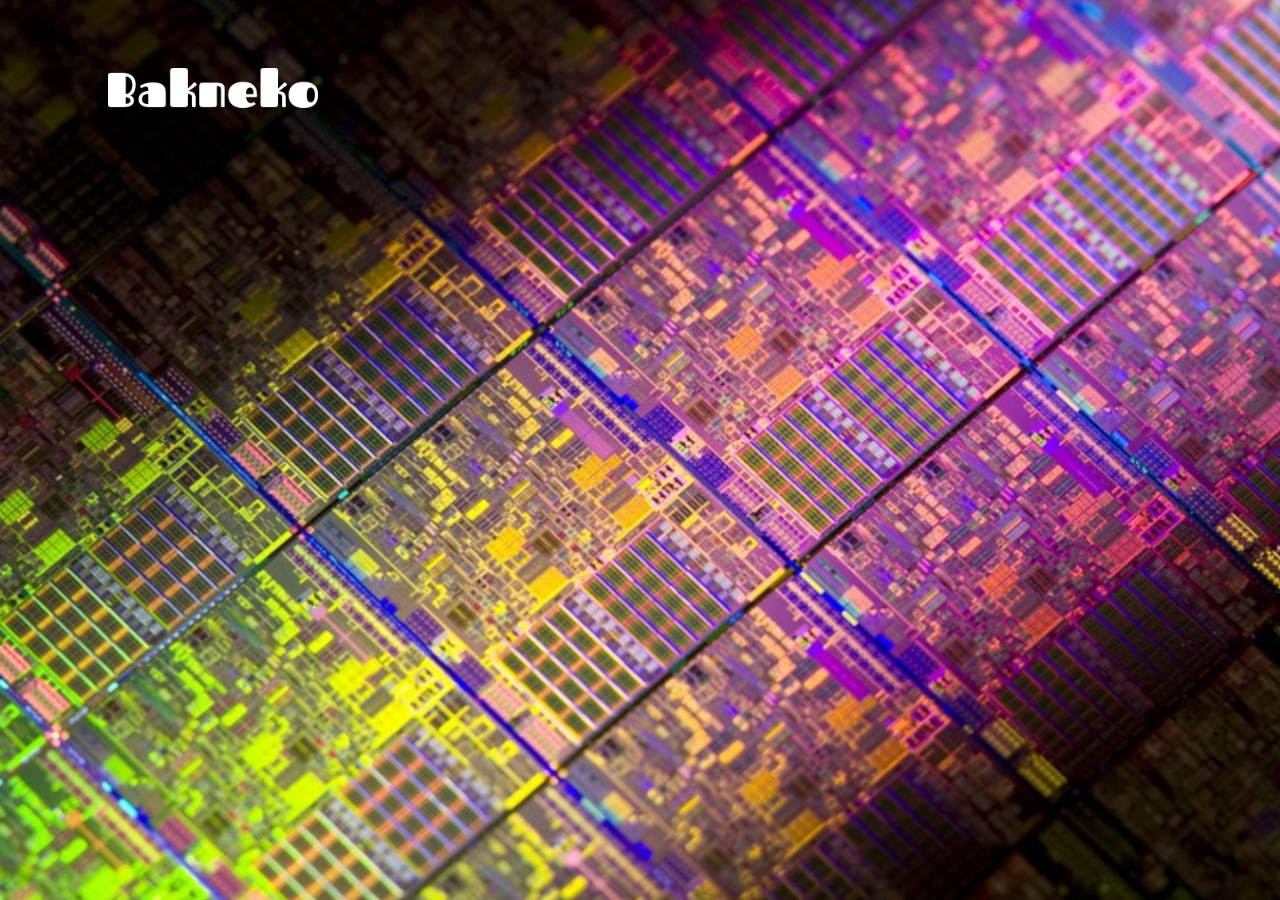
<file: index.html>
<!DOCTYPE html>
<style>
  body {
    background: url("/images/pic-splash.jpg") no-repeat center center;
    /*加载背景图*/
    /* 背景图不平铺 */
    background-size: cover;
    /* 让背景图基于容器大小伸缩 */
    background-attachment: fixed;
    /* 当内容高度大于图片高度时，背景图像的位置相对于viewport固定 */
    background-color: #000000;
    /* 设置背景颜色，背景图加载过程中会显示背景色 */
  }
</style>
<html>

<head>
  <meta charset="utf-8">
  <title>后巷猫公会 官方网站</title>
</head>

<body>
  <div id="container" style="width:500px">
    <img src="/images/logo.png" alt="bakneko logo" style="margin-left: 100px; margin-top: 60px;" height="40">
  </div>
</body>

</html>
</file>
